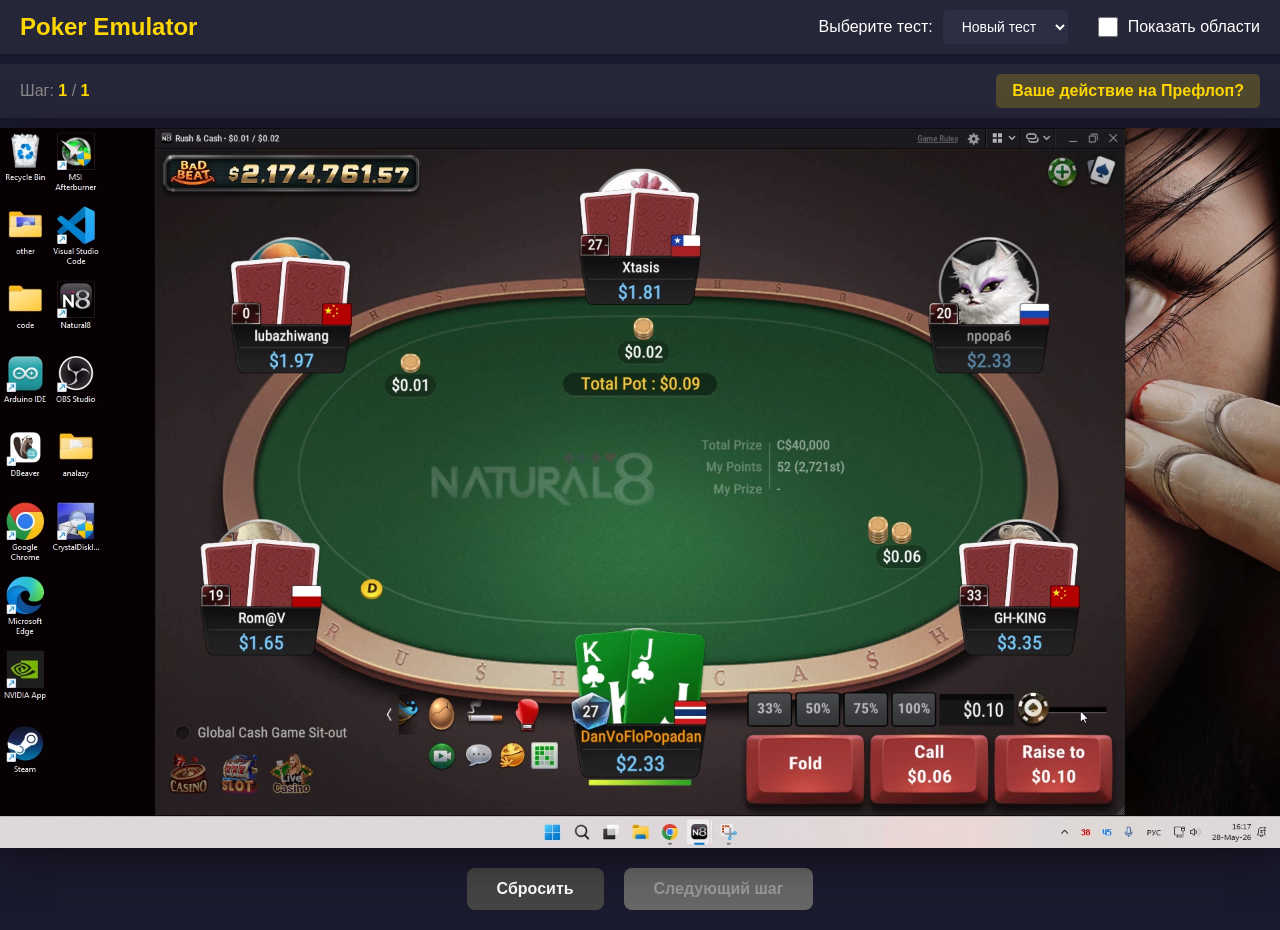
<file: docs/index.html>
<!DOCTYPE html>
<html lang="ru">
<head>
    <meta charset="UTF-8">
    <meta name="viewport" content="width=device-width, initial-scale=1.0">
    <title>Poker Emulator - Тренажёр покерных ситуаций</title>
    <link rel="stylesheet" href="css/style.css">
</head>
<body>
    <div class="app-container">
        <!-- Header -->
        <div class="header">
            <h1>Poker Emulator</h1>
            <div class="test-selector">
                <label for="scenario-select">Выберите тест:</label>
                <select id="scenario-select">
                    <!-- Опции будут сгенерированы автоматически из scenarios.js -->
                </select>
                <label class="debug-toggle">
                    <input type="checkbox" id="debug-mode"> Показать области
                </label>
            </div>
        </div>

        <!-- Test Status -->
        <div class="status-panel">
            <div class="progress">
                <span>Шаг: <span id="current-step">1</span> / <span id="total-steps">4</span></span>
                <span id="selected-size-display" style="margin-left: 20px; color: #00ff00; font-weight: bold;"></span>
            </div>
            <div class="result" id="result-display"></div>
        </div>

        <!-- Game Screen -->
        <div class="game-screen" id="game-screen">
            <!-- Background image (screenshot) -->
            <img class="screenshot-img" id="screenshot-img" src="" alt="Game screenshot">
            
            <!-- Невидимые области для кликов поверх нативных кнопок -->
            <div class="click-overlay" id="click-overlay">
                <!-- Click areas will be dynamically placed here -->
            </div>

            <!-- Action hint -->
            <div class="action-hint" id="action-hint"></div>
        </div>

        <!-- Controls -->
        <div class="controls">
            <button id="reset-btn" class="control-btn">Сбросить</button>
            <button id="next-btn" class="control-btn" disabled>Следующий шаг</button>
        </div>

        <!-- Test Results -->
        <div class="test-summary" id="test-summary" style="display: none;">
            <h2>Результат теста</h2>
            <div id="summary-content"></div>
        </div>
    </div>

    <script src="js/scenarios.js"></script>
    <script src="js/emulator.js"></script>
</body>
</html>
</file>
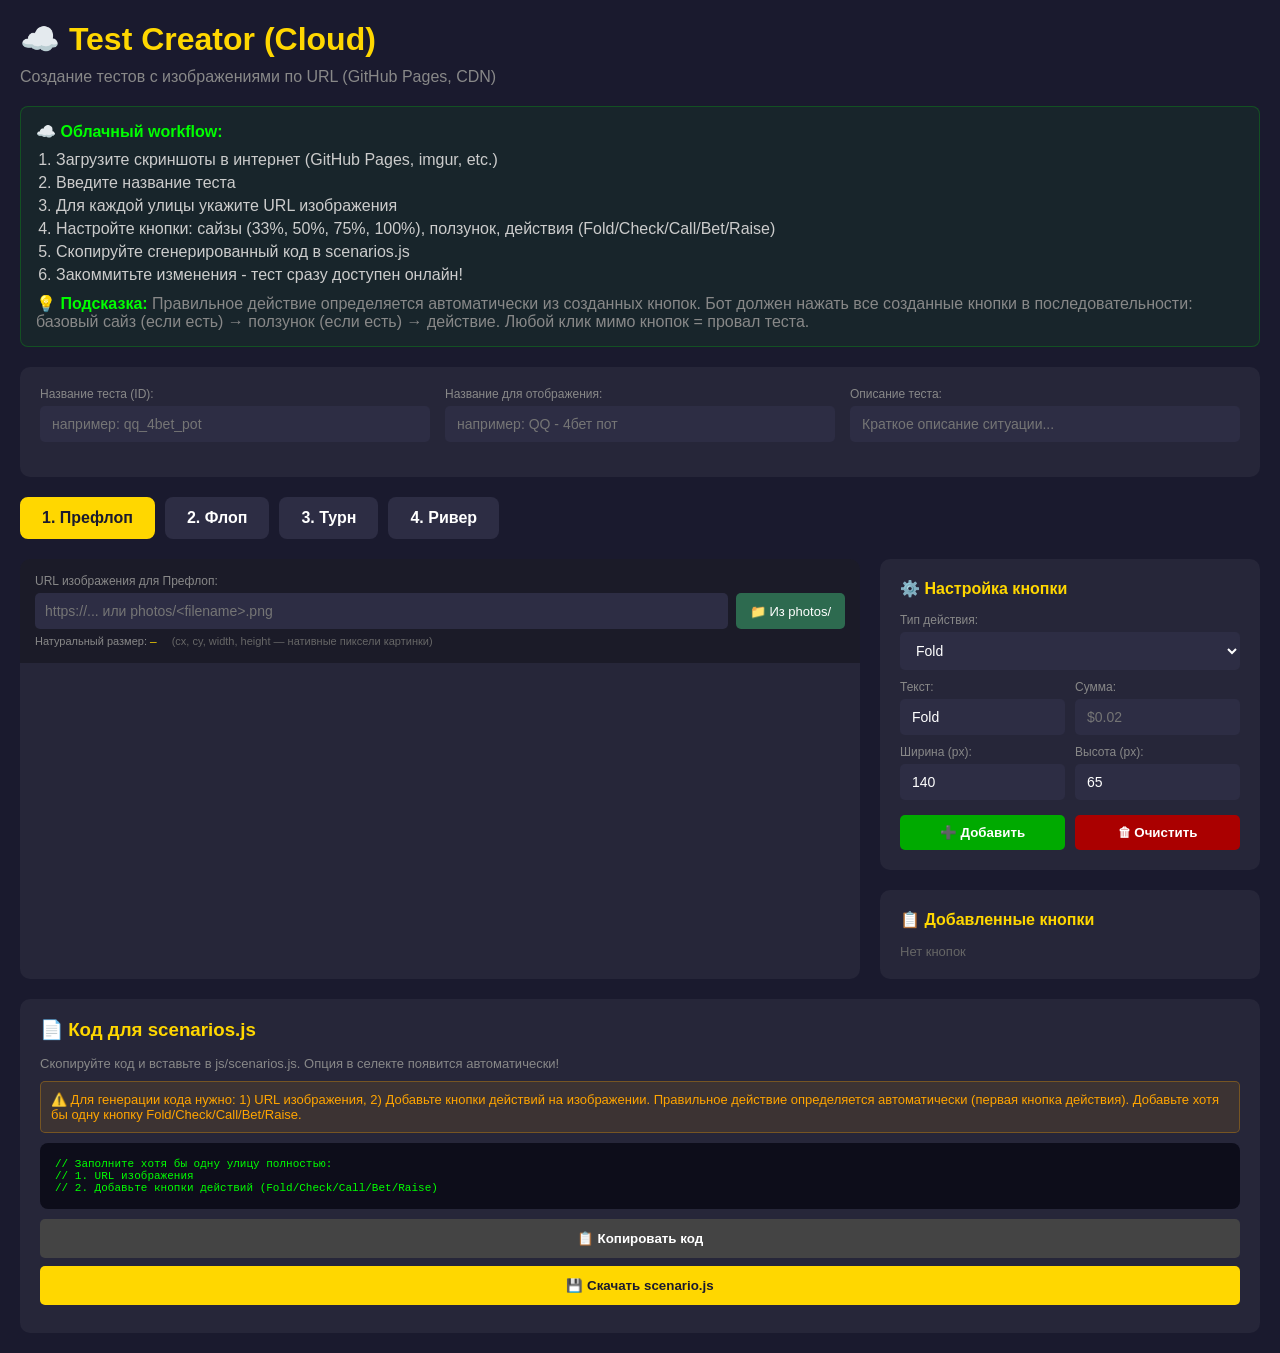
<file: docs/configurator.html>
<!DOCTYPE html>
<html lang="ru">
<head>
    <meta charset="UTF-8">
    <meta name="viewport" content="width=device-width, initial-scale=1.0">
    <title>Test Creator - Создание нового теста (Cloud)</title>
    <!-- photos.js — статичный manifest с фотками из docs/photos/.
         Загружается через <script> (НЕ fetch), потому что fetch() с
         file:// на file:// блокируется Chrome по CORS. <script>
         таких ограничений не имеет и работает на file://. -->
    <script src="photos.js" defer></script>
    <style>
        * {
            margin: 0;
            padding: 0;
            box-sizing: border-box;
        }
        
        body {
            font-family: -apple-system, BlinkMacSystemFont, 'Segoe UI', Roboto, Arial, sans-serif;
            background: #1a1a2e;
            color: #fff;
            min-height: 100vh;
            padding: 20px;
        }
        
        .container {
            max-width: 1600px;
            margin: 0 auto;
        }
        
        h1 {
            color: #ffd700;
            margin-bottom: 10px;
        }
        
        .subtitle {
            color: #888;
            margin-bottom: 20px;
        }
        
        /* Instructions */
        .instructions {
            background: rgba(0, 255, 0, 0.05);
            border: 1px solid rgba(0, 255, 0, 0.2);
            padding: 15px;
            border-radius: 8px;
            margin-bottom: 20px;
        }
        
        .instructions strong {
            color: #00ff00;
        }
        
        .instructions ol {
            margin-left: 20px;
            margin-top: 10px;
        }
        
        .instructions li {
            margin-bottom: 5px;
            color: #ccc;
        }
        
        /* Test Setup Section */
        .setup-section {
            background: rgba(255, 255, 255, 0.05);
            padding: 20px;
            border-radius: 10px;
            margin-bottom: 20px;
        }
        
        .setup-grid {
            display: grid;
            grid-template-columns: 1fr 1fr 1fr;
            gap: 15px;
            margin-bottom: 15px;
        }
        
        .control-group {
            margin-bottom: 0;
        }
        
        .control-group label {
            display: block;
            margin-bottom: 5px;
            color: #888;
            font-size: 12px;
        }
        
        .control-group input,
        .control-group select,
        .control-group textarea {
            width: 100%;
            padding: 10px 12px;
            border: none;
            border-radius: 5px;
            background: #2d2d44;
            color: #fff;
            font-size: 14px;
        }
        
        .control-group textarea {
            min-height: 60px;
            resize: vertical;
        }
        
        .url-preview {
            background: rgba(0, 255, 255, 0.1);
            border: 1px solid rgba(0, 255, 255, 0.3);
            padding: 10px;
            border-radius: 5px;
            margin-top: 10px;
            font-family: monospace;
            font-size: 11px;
            color: #00ffff;
        }
        
        /* Street Selector */
        .street-tabs {
            display: flex;
            gap: 10px;
            margin-bottom: 20px;
            flex-wrap: wrap;
        }
        
        .street-tab {
            padding: 10px 20px;
            background: #2d2d44;
            border: 2px solid transparent;
            border-radius: 8px;
            cursor: pointer;
            font-weight: bold;
            transition: all 0.2s;
        }
        
        .street-tab:hover {
            background: #3d3d54;
        }
        
        .street-tab.active {
            background: #ffd700;
            color: #1a1a2e;
            border-color: #ffd700;
        }
        
        .street-tab.has-image::after {
            content: ' ✓';
            color: #00ff00;
        }
        
        /* Main Content */
        .main-content {
            display: grid;
            grid-template-columns: 1fr 380px;
            gap: 20px;
        }
        
        /* Image Section */
        .image-section {
            background: rgba(255, 255, 255, 0.05);
            border-radius: 10px;
            overflow: hidden;
        }
        
        .image-toolbar {
            padding: 15px;
            background: rgba(0, 0, 0, 0.3);
        }
        
        .image-toolbar label {
            display: block;
            margin-bottom: 5px;
            color: #888;
            font-size: 12px;
        }
        
        .image-toolbar input {
            width: 100%;
            padding: 10px;
            border: none;
            border-radius: 5px;
            background: #2d2d44;
            color: #fff;
            font-size: 14px;
        }

        .btn-pick-dir,
        .btn-refresh {
            padding: 10px 14px;
            border: none;
            border-radius: 5px;
            background: #2d6a4f;
            color: #fff;
            font-size: 13px;
            cursor: pointer;
            white-space: nowrap;
            transition: background 0.2s;
        }
        .btn-pick-dir:hover,
        .btn-refresh:hover {
            background: #40916c;
        }
        .btn-refresh {
            padding: 4px 10px;
            font-size: 12px;
            background: #444;
        }
        .btn-refresh:hover {
            background: #666;
        }

        .photos-gallery {
            margin-top: 12px;
            padding: 12px;
            background: rgba(255, 255, 255, 0.03);
            border: 1px solid rgba(255, 255, 255, 0.08);
            border-radius: 8px;
        }
        .photos-gallery-header {
            display: flex;
            align-items: center;
            gap: 8px;
            margin-bottom: 10px;
            font-size: 12px;
            color: #aaa;
        }
        .photos-gallery-header > span:first-child {
            flex: 1;
        }
        .photos-grid {
            display: grid;
            grid-template-columns: repeat(auto-fill, minmax(160px, 1fr));
            gap: 10px;
            max-height: 400px;
            overflow-y: auto;
            padding: 4px;
        }
        .photo-thumb {
            position: relative;
            background: #1a1a2e;
            border: 2px solid transparent;
            border-radius: 6px;
            overflow: hidden;
            cursor: pointer;
            transition: all 0.15s;
            aspect-ratio: 16/9;
        }
        .photo-thumb:hover {
            border-color: #ffd700;
            transform: translateY(-1px);
        }
        .photo-thumb.selected {
            border-color: #00ff00;
            box-shadow: 0 0 0 1px #00ff00;
        }
        .photo-thumb img {
            width: 100%;
            height: 100%;
            object-fit: cover;
            display: block;
        }
        .photo-thumb .photo-label {
            position: absolute;
            bottom: 0;
            left: 0;
            right: 0;
            background: linear-gradient(to top, rgba(0,0,0,0.9), transparent);
            color: #fff;
            font-size: 10px;
            padding: 12px 6px 4px;
            font-family: monospace;
            overflow: hidden;
            text-overflow: ellipsis;
            white-space: nowrap;
        }
        
        .image-container {
            position: relative;
            background: #000;
            line-height: 0;       /* убирает лишний отступ вокруг img */
            font-size: 0;
            /* НЕ используем flex+centering — иначе контейнер будет шире
               картинки и проценты кнопок будут считаться от контейнера,
               а не от картинки. С этой стилизацией контейнер = размеру img,
               и rect.width/height в JS равны реальным размерам картинки. */
        }

        .image-container img {
            max-width: 100%;
            max-height: 70vh;
            display: block;
        }
        
        /* Click Areas */
        .click-area {
            position: absolute;
            cursor: move;
            user-select: none;
            background: rgba(255, 0, 0, 0.2);
            border: 2px dashed rgba(255, 100, 100, 0.8);
            border-radius: 4px;
        }
        
        .click-area:hover {
            background: rgba(255, 0, 0, 0.3);
            border-color: rgba(255, 150, 150, 1);
        }
        
        .click-area.dragging {
            background: rgba(255, 0, 0, 0.4);
            z-index: 1000;
        }
        
        .click-area-label {
            position: absolute;
            top: 50%;
            left: 50%;
            transform: translate(-50%, -50%);
            font-size: 11px;
            font-weight: bold;
            color: #fff;
            text-shadow: 0 0 4px rgba(0,0,0,1);
            pointer-events: none;
            white-space: nowrap;
        }
        
        /* Sidebar */
        .sidebar {
            display: flex;
            flex-direction: column;
            gap: 20px;
        }
        
        .panel {
            background: rgba(255, 255, 255, 0.05);
            padding: 20px;
            border-radius: 10px;
        }
        
        .panel h3 {
            color: #ffd700;
            margin-bottom: 15px;
            font-size: 16px;
        }
        
        /* Button Config */
        .btn-config-grid {
            display: grid;
            grid-template-columns: 1fr 1fr;
            gap: 10px;
            margin-bottom: 15px;
        }
        
        .btn-row {
            display: flex;
            gap: 10px;
            margin-top: 15px;
        }
        
        .btn-row button {
            flex: 1;
            padding: 10px;
            border: none;
            border-radius: 5px;
            cursor: pointer;
            font-weight: bold;
        }
        
        .btn-add {
            background: #00aa00;
            color: #fff;
        }
        
        .btn-clear {
            background: #aa0000;
            color: #fff;
        }
        
        /* Button List */
        .button-list {
            max-height: 200px;
            overflow-y: auto;
        }
        
        .button-item {
            display: flex;
            justify-content: space-between;
            align-items: center;
            padding: 10px;
            background: rgba(255, 255, 255, 0.05);
            border-radius: 5px;
            margin-bottom: 8px;
            font-size: 13px;
        }
        
        .button-item button {
            padding: 4px 10px;
            background: #aa0000;
            color: #fff;
            border: none;
            border-radius: 3px;
            cursor: pointer;
            font-size: 11px;
        }
        
        .pos-display {
            color: #00ff00;
            font-family: monospace;
            font-size: 11px;
        }
        
        /* Generated Code */
        .output-section {
            background: rgba(255, 255, 255, 0.05);
            padding: 20px;
            border-radius: 10px;
            margin-top: 20px;
        }
        
        .output-section h3 {
            color: #ffd700;
            margin-bottom: 15px;
        }
        
        .code-tabs {
            display: flex;
            gap: 10px;
            margin-bottom: 10px;
        }
        
        .code-tab {
            padding: 8px 15px;
            background: #2d2d44;
            border: none;
            border-radius: 5px;
            cursor: pointer;
            color: #fff;
            font-size: 13px;
        }
        
        .code-tab.active {
            background: #ffd700;
            color: #1a1a2e;
        }
        
        .output-code {
            background: #0d0d1a;
            padding: 15px;
            border-radius: 8px;
            font-family: 'Courier New', monospace;
            font-size: 11px;
            overflow-x: auto;
            white-space: pre-wrap;
            word-wrap: break-word;
            color: #00ff00;
            max-height: 300px;
            overflow-y: auto;
            margin-bottom: 10px;
        }
        
        .copy-btn, .download-btn {
            width: 100%;
            padding: 12px;
            border: none;
            border-radius: 5px;
            cursor: pointer;
            font-weight: bold;
            margin-bottom: 8px;
        }
        
        .copy-btn {
            background: #444;
            color: #fff;
        }
        
        .download-btn {
            background: #ffd700;
            color: #1a1a2e;
        }
        
        .copy-btn:hover {
            background: #555;
        }
        
        .download-btn:hover {
            background: #ffed4e;
        }
    </style>
</head>
<body>
    <div class="container">
        <h1>☁️ Test Creator (Cloud)</h1>
        <p class="subtitle">Создание тестов с изображениями по URL (GitHub Pages, CDN)</p>
        
        <div class="instructions">
            <strong>☁️ Облачный workflow:</strong>
            <ol>
                <li>Загрузите скриншоты в интернет (GitHub Pages, imgur, etc.)</li>
                <li>Введите название теста</li>
                <li>Для каждой улицы укажите URL изображения</li>
                <li>Настройте кнопки: сайзы (33%, 50%, 75%, 100%), ползунок, действия (Fold/Check/Call/Bet/Raise)</li>
                <li>Скопируйте сгенерированный код в scenarios.js</li>
                <li>Закоммитьте изменения - тест сразу доступен онлайн!</li>
            </ol>
            <p style="margin-top: 10px; color: #888;"><strong>💡 Подсказка:</strong> Правильное действие определяется автоматически из созданных кнопок. Бот должен нажать все созданные кнопки в последовательности: базовый сайз (если есть) → ползунок (если есть) → действие. Любой клик мимо кнопок = провал теста.</p>
        </div>
        
        <!-- Test Setup -->
        <div class="setup-section">
            <div class="setup-grid">
                <div class="control-group">
                    <label>Название теста (ID):</label>
                    <input type="text" id="test-id" placeholder="например: qq_4bet_pot" oninput="generateCode()">
                </div>
                <div class="control-group">
                    <label>Название для отображения:</label>
                    <input type="text" id="test-name" placeholder="например: QQ - 4бет пот" oninput="generateCode()">
                </div>
                <div class="control-group">
                    <label>Описание теста:</label>
                    <input type="text" id="test-desc" placeholder="Краткое описание ситуации..." oninput="generateCode()">
                </div>
            </div>
        </div>
        
        <!-- Street Tabs -->
        <div class="street-tabs">
            <div class="street-tab active" data-street="preflop" onclick="switchStreet('preflop')">
                1. Префлоп
            </div>
            <div class="street-tab" data-street="flop" onclick="switchStreet('flop')">
                2. Флоп
            </div>
            <div class="street-tab" data-street="turn" onclick="switchStreet('turn')">
                3. Турн
            </div>
            <div class="street-tab" data-street="river" onclick="switchStreet('river')">
                4. Ривер
            </div>
        </div>
        
        <!-- Main Content -->
        <div class="main-content">
            <!-- Image Section -->
            <div class="image-section">
                <div class="image-toolbar">
                    <label>URL изображения для <span id="current-street-label">Префлоп</span>:</label>
                    <div style="display: flex; gap: 8px;">
                        <input type="text" id="image-url" placeholder="https://... или photos/<filename>.png"
                               style="flex: 1;"
                               onchange="loadImageFromUrl()"
                               onkeydown="if(event.key==='Enter'){event.preventDefault();loadImageFromUrl();}">
                        <button type="button" class="btn-pick-dir" onclick="togglePhotosGallery()" title="Показать/скрыть галерею фоток из docs/photos/">
                            📁 Из photos/
                        </button>
                    </div>
                    <div style="margin-top: 6px; font-size: 11px; color: #888;">
                        Натуральный размер: <span id="image-size-info" style="color: #ffd700; font-family: monospace;">—</span>
                        <span style="margin-left: 12px; color: #666;">
                            (cx, cy, width, height — нативные пиксели картинки)
                        </span>
                    </div>
                    <div id="photos-gallery" class="photos-gallery" style="display: none;">
                        <div class="photos-gallery-header">
                            <span>📂 <span id="photos-dir-name">photos/</span> — <span id="photos-count">0</span> файлов</span>
                            <button type="button" class="btn-refresh" onclick="loadPhotosManifest()" title="Перечитать docs/photos.js">🔄</button>
                            <button type="button" class="btn-refresh" onclick="hidePhotosGallery()" title="Закрыть">✕</button>
                        </div>
                        <div class="photos-grid" id="photos-grid"></div>
                        <div id="photos-empty" style="color: #888; font-size: 12px; padding: 10px; display: none;">
                            Файл <code>docs/photos.js</code> не найден. Положите картинки в
                            <code>docs/photos/</code> и выполните <code>make photos-manifest</code>.
                        </div>
                    </div>
                </div>
                <div class="image-container" id="image-container">
                    <div style="color: #666; text-align: center;">
                        Введите URL изображения для этой улицы
                    </div>
                </div>
            </div>
            
            <!-- Sidebar -->
            <div class="sidebar">
                <!-- Button Config -->
                <div class="panel">
                    <h3>⚙️ Настройка кнопки</h3>
                    
                    <div class="control-group" style="margin-bottom: 10px;">
                        <label>Тип действия:</label>
                        <select id="btn-type">
                            <option value="fold">Fold</option>
                            <option value="check">Check</option>
                            <option value="call">Call</option>
                            <option value="bet">Bet</option>
                            <option value="raise">Raise</option>
                            <optgroup label="Сайзы (префикс bet_)">
                                <option value="bet_33">33% пота</option>
                                <option value="bet_50">50% пота</option>
                                <option value="bet_75">75% пота</option>
                                <option value="bet_100">100% пота</option>
                            </optgroup>
                            <optgroup label="Ползунок">
                                <option value="slider_click">Клик по ползунку (N+2×)</option>
                            </optgroup>
                        </select>
                    </div>
                    
                    <div class="btn-config-grid">
                        <div class="control-group">
                            <label>Текст:</label>
                            <input type="text" id="btn-label" value="Fold">
                        </div>
                        <div class="control-group">
                            <label>Сумма:</label>
                            <input type="text" id="btn-amount" placeholder="$0.02">
                        </div>
                        <div class="control-group">
                            <label>Ширина (px):</label>
                            <input type="number" id="btn-width" value="140">
                        </div>
                        <div class="control-group">
                            <label>Высота (px):</label>
                            <input type="number" id="btn-height" value="65">
                        </div>
                    </div>
                    
                    <div class="control-group" id="slider-clicks-group" style="display: none; margin-top: 10px;">
                        <label>Количество кликов по ползунку:</label>
                        <input type="number" id="slider-clicks" value="1" min="1" max="20" style="width: 100px;">
                        <span style="color: #888; font-size: 12px;">Сколько раз бот должен кликнуть</span>
                    </div>
                    
                    <div class="btn-row">
                        <button class="btn-add" onclick="addButton()">➕ Добавить</button>
                        <button class="btn-clear" onclick="clearButtons()">🗑 Очистить</button>
                    </div>
                </div>
                
                <!-- Buttons List -->
                <div class="panel">
                    <h3>📋 Добавленные кнопки</h3>
                    <div class="button-list" id="button-list">
                        <div style="color: #666; font-size: 13px;">Нет кнопок</div>
                    </div>
                </div>
                
            </div>
        </div>
        
        <!-- Generated Code Section -->
        <div class="output-section">
            <h3>📄 Код для scenarios.js</h3>
            <p style="color: #888; font-size: 13px; margin-bottom: 10px;">
                Скопируйте код и вставьте в js/scenarios.js. Опция в селекте появится автоматически!
            </p>
            <div id="generation-status" style="background: rgba(255, 165, 0, 0.1); border: 1px solid rgba(255, 165, 0, 0.3); padding: 10px; border-radius: 5px; margin-bottom: 10px; color: #ffa500; font-size: 13px;">
                ⚠️ Для генерации кода нужно: 1) URL изображения, 2) Кнопки действий (Fold/Check/Call/Bet/Raise). Правильное действие и сайз определяются автоматически из созданных кнопок.
            </div>
            <pre class="output-code" id="output-code">// Заполните все поля выше, чтобы сгенерировать код</pre>
            <button class="copy-btn" onclick="copyCode()">📋 Копировать код</button>
            <button class="download-btn" onclick="downloadScenario()">💾 Скачать scenario.js</button>
        </div>
    </div>

    <script>
        // Хранилище данных для всех улиц
        const streetData = {
            preflop: { imageUrl: '', buttons: [], instruction: '', correctAction: null },
            flop: { imageUrl: '', buttons: [], instruction: '', correctAction: null },
            turn: { imageUrl: '', buttons: [], instruction: '', correctAction: null },
            river: { imageUrl: '', buttons: [], instruction: '', correctAction: null }
        };
        
        let currentStreet = 'preflop';
        let buttonIdCounter = 0;
        
        // Переключение улиц
        function switchStreet(street) {
            currentStreet = street;
            
            // Обновляем UI
            document.querySelectorAll('.street-tab').forEach(tab => {
                tab.classList.remove('active');
                if (tab.dataset.street === street) {
                    tab.classList.add('active');
                }
            });
            
            // Загружаем данные улицы
            loadStreetData(street);
            
            // Обновляем метку
            const labels = {
                preflop: 'Префлоп',
                flop: 'Флоп',
                turn: 'Турн',
                river: 'Ривер'
            };
            document.getElementById('current-street-label').textContent = labels[street];
        }
        
        function loadStreetData(street) {
            const data = streetData[street];

            // Устанавливаем URL
            document.getElementById('image-url').value = data.imageUrl;

            // Загружаем изображение
            const container = document.getElementById('image-container');
            container.innerHTML = '';

            if (data.imageUrl) {
                const img = document.createElement('img');
                img.src = data.imageUrl;
                img.id = 'screenshot-img';
                img.onload = function() {
                    document.querySelector(`[data-street="${street}"]`).classList.add('has-image');
                    // Показать натуральный размер картинки — для справки
                    const info = document.getElementById('image-size-info');
                    if (info) {
                        info.textContent = `${img.naturalWidth}×${img.naturalHeight}`;
                    }
                    // Миграция со старого формата (x/y в %) на новый (cx/cy в нативных px)
                    data.buttons.forEach(btn => {
                        if (btn.cx === undefined && btn.x !== undefined) {
                            // Старый формат: x/y — проценты. Конвертируем в cx/cy в нативных px
                            const x = parseFloat(btn.x);
                            const y = parseFloat(btn.y);
                            if (x <= 100 && y <= 100) {
                                btn.cx = Math.round(x / 100.0 * img.naturalWidth);
                                btn.cy = Math.round(y / 100.0 * img.naturalHeight);
                            } else {
                                // Уже пиксели — копируем как есть
                                btn.cx = Math.round(x);
                                btn.cy = Math.round(y);
                            }
                            delete btn.x;
                            delete btn.y;
                        }
                    });
                    // Восстанавливаем кнопки ПОСЛЕ загрузки картинки,
                    // чтобы контейнер уже имел правильный размер (= размер картинки)
                    data.buttons.forEach(btn => renderButton(btn));
                };
                img.onerror = function() {
                    container.innerHTML = '<div style="color: #ff4444; text-align: center;">Ошибка загрузки изображения</div>';
                };
                container.appendChild(img);

                // Примечание: renderButton вызывается в img.onload,
                // а не здесь — потому что до загрузки картинки контейнер
                // может иметь другой размер (например, 0x0).
            } else {
                container.innerHTML = '<div style="color: #666; text-align: center;">Введите URL изображения для этой улицы</div>';
            }
            
            // Обновляем список кнопок
            updateButtonList();
            generateCode();
        }
        
        function loadImageFromUrl() {
            const url = document.getElementById('image-url').value;
            streetData[currentStreet].imageUrl = url;
            loadStreetData(currentStreet);
        }

        // ============================================================
        //  Photos gallery — статичный manifest из docs/photos.js
        // ============================================================
        //
        // Подход полностью "статичный":
        //   - Картинки лежат в docs/photos/ (можно с подпапками)
        //   - `make photos-manifest` сканирует папку → пишет docs/photos.js,
        //     который устанавливает window.PHOTOS_MANIFEST
        //   - photos.js загружается через <script src="photos.js" defer> в <head>
        //     (НЕ через fetch() — Chrome блокирует fetch() между file:// URL'ами
        //      по CORS, а <script> таких ограничений не имеет)
        //   - Клик ставит относительный URL в инпут (например, "photos/AKs/1.png")
        //
        // Без сервера, без File API, без браузерных picker'ов.
        // Работает на file:// в любом браузере.
        // URL относительный → работает и в Python viewer, и в web (если хостить из docs/).

        function togglePhotosGallery() {
            const gallery = document.getElementById('photos-gallery');
            if (gallery.style.display === 'none') {
                gallery.style.display = 'block';
                loadPhotosManifest();
            } else {
                gallery.style.display = 'none';
            }
        }

        function hidePhotosGallery() {
            document.getElementById('photos-gallery').style.display = 'none';
        }

        function loadPhotosManifest() {
            const grid = document.getElementById('photos-grid');
            const empty = document.getElementById('photos-empty');
            grid.innerHTML = '';
            empty.style.display = 'none';

            // photos.js загружается через <script defer> — window.PHOTOS_MANIFEST
            // уже доступен к моменту, когда пользователь кликает кнопку.
            if (typeof window.PHOTOS_MANIFEST === 'undefined') {
                console.warn('window.PHOTOS_MANIFEST не найден — photos.js не загружен?');
                grid.innerHTML = '';
                empty.style.display = 'block';
                document.getElementById('photos-count').textContent = '0';
                return;
            }

            const manifest = window.PHOTOS_MANIFEST;
            document.getElementById('photos-dir-name').textContent = manifest.photos_dir + '/';
            document.getElementById('photos-count').textContent = manifest.count;
            renderPhotosGallery(manifest.photos || []);
        }

        function renderPhotosGallery(photos) {
            const grid = document.getElementById('photos-grid');
            grid.innerHTML = '';
            photos.forEach(photo => {
                const thumb = document.createElement('div');
                thumb.className = 'photo-thumb';
                thumb.title = photo.rel + ' (' + Math.round(photo.size_bytes / 1024) + ' KB)';

                const img = document.createElement('img');
                img.src = photo.rel;   // относительный путь: photos/... — отлично работает на file://
                img.alt = photo.name;
                img.loading = 'lazy';
                img.onerror = () => {
                    // Если превью не загрузилось — покажем пустую плашку
                    img.style.opacity = '0.2';
                };
                thumb.appendChild(img);

                const label = document.createElement('div');
                label.className = 'photo-label';
                // Показываем имя файла; если есть подпапка — последние 2 сегмента
                const display = photo.subdir
                    ? photo.subdir + '/' + photo.name
                    : photo.name;
                label.textContent = display;
                thumb.appendChild(label);

                thumb.addEventListener('click', () => selectPhoto(photo, thumb));
                grid.appendChild(thumb);
            });
        }

        function selectPhoto(photo, thumbEl) {
            // Подсветить выбранную превью
            document.querySelectorAll('.photo-thumb.selected').forEach(t => t.classList.remove('selected'));
            thumbEl.classList.add('selected');

            // Установить URL — относительный путь из manifest
            document.getElementById('image-url').value = photo.rel;
            loadImageFromUrl();

            thumbEl.scrollIntoView({ behavior: 'smooth', block: 'nearest' });
        }
        
        // Добавление кнопки
        function addButton() {
            const container = document.getElementById('image-container');
            if (!container.querySelector('img')) {
                alert('Сначала загрузите изображение!');
                return;
            }

            const type = document.getElementById('btn-type').value;
            const label = document.getElementById('btn-label').value;
            const amount = document.getElementById('btn-amount').value;
            const width = parseInt(document.getElementById('btn-width').value) || 140;
            const height = parseInt(document.getElementById('btn-height').value) || 65;

            // cx/cy — центр кнопки в НАТИВНЫХ пикселях картинки
            // (не путать с % — раньше использовался процент, но он ломался
            // когда картинка в конфигураторе рендерилась в масштабе,
            // отличном от native size в Python viewer).
            // Стартовые значения — в центре нижней части картинки.
            const img = container.querySelector('img');
            const natW = img.naturalWidth;
            const natH = img.naturalHeight;

            const button = {
                id: `btn-${buttonIdCounter++}`,
                type: type,
                label: label,
                amount: amount,
                width: width,
                height: height,
                cx: Math.round(natW * 0.5),
                cy: Math.round(natH * 0.85)
            };

            // Для ползунка сохраняем количество кликов
            if (type === 'slider_click') {
                button.sliderClicks = parseInt(document.getElementById('slider-clicks').value) || 1;
            }

            streetData[currentStreet].buttons.push(button);
            renderButton(button);
            updateButtonList();
            generateCode();
        }

        function renderButton(button) {
            const container = document.getElementById('image-container');
            const areaEl = document.createElement('div');
            areaEl.className = 'click-area';
            areaEl.id = button.id;
            // cx, cy — нативные пиксели; конвертируем в px для отображения
            // через scale = clientWidth / naturalWidth.
            const img = container.querySelector('img');
            const scaleX = img.clientWidth / img.naturalWidth;
            const scaleY = img.clientHeight / img.naturalHeight;
            const leftPx = button.cx * scaleX;
            const topPx = button.cy * scaleY;
            const wPx = button.width * scaleX;
            const hPx = button.height * scaleY;

            areaEl.style.left = `${leftPx}px`;
            areaEl.style.top = `${topPx}px`;
            areaEl.style.transform = 'translate(-50%, -50%)';
            areaEl.style.width = `${wPx}px`;
            areaEl.style.height = `${hPx}px`;
            areaEl.innerHTML = `<div class="click-area-label">${button.label}</div>`;

            // Drag functionality
            let isDragging = false;

            areaEl.addEventListener('mousedown', function(e) {
                isDragging = true;
                areaEl.classList.add('dragging');
                e.preventDefault();
            });

            document.addEventListener('mousemove', function(e) {
                if (!isDragging) return;

                const rect = container.getBoundingClientRect();
                // click position in rendered image coords
                const clickRenderedX = e.clientX - rect.left;
                const clickRenderedY = e.clientY - rect.top;
                // Конвертируем в нативные пиксели — это устраняет проблему
                // "shift to the left" при разных масштабах в конфигураторе vs viewer.
                const natX = clickRenderedX / scaleX;
                const natY = clickRenderedY / scaleY;
                const cx = Math.max(0, Math.min(natX, img.naturalWidth));
                const cy = Math.max(0, Math.min(natY, img.naturalHeight));

                // Обновить визуальную позицию
                areaEl.style.left = `${cx * scaleX}px`;
                areaEl.style.top = `${cy * scaleY}px`;

                // Сохранить в нативных пикселях
                button.cx = Math.round(cx);
                button.cy = Math.round(cy);

                updateButtonList();
                generateCode();
            });
            
            document.addEventListener('mouseup', function() {
                if (isDragging) {
                    isDragging = false;
                    areaEl.classList.remove('dragging');
                }
            });
            
            container.appendChild(areaEl);
        }
        
        function clearButtons() {
            streetData[currentStreet].buttons = [];
            const container = document.getElementById('image-container');
            const img = container.querySelector('img');
            if (img) {
                container.innerHTML = '';
                container.appendChild(img);
            }
            updateButtonList();
            generateCode();
        }

        function updateButtonList() {
            const list = document.getElementById('button-list');
            const buttons = streetData[currentStreet].buttons;

            if (buttons.length === 0) {
                list.innerHTML = '<div style="color: #666; font-size: 13px;">Нет кнопок</div>';
                return;
            }

            list.innerHTML = buttons.map((btn, idx) => {
                let extraInfo = '';
                if (btn.type === 'slider_click' && btn.sliderClicks) {
                    extraInfo = ` (${btn.sliderClicks}× клик)`;
                }
                return `
                <div class="button-item">
                    <span>${btn.label}${btn.amount ? ' ' + btn.amount : ''}${extraInfo}</span>
                    <span class="pos-display">(${btn.cx}, ${btn.cy})</span>
                    <button onclick="removeButton(${idx})">×</button>
                </div>
            `}).join('');
        }
        
        function removeButton(index) {
            const buttons = streetData[currentStreet].buttons;
            const btn = buttons[index];
            const el = document.getElementById(btn.id);
            if (el) el.remove();
            buttons.splice(index, 1);
            updateButtonList();
            generateCode();
        }

        // Обновление полей при изменении типа
        document.getElementById('btn-type').addEventListener('change', function() {
            const type = this.value;
            const labelMap = {
                'fold': 'Fold',
                'check': 'Check',
                'call': 'Call',
                'bet': 'Bet',
                'raise': 'Raise to',
                'bet_33': '33%',
                'bet_50': '50%',
                'bet_75': '75%',
                'bet_100': '100%',
                'slider_click': 'Slider'
            };
            document.getElementById('btn-label').value = labelMap[type] || '';
            
            // Показываем/скрываем поле для количества кликов
            const sliderClicksGroup = document.getElementById('slider-clicks-group');
            if (type === 'slider_click') {
                sliderClicksGroup.style.display = 'block';
            } else {
                sliderClicksGroup.style.display = 'none';
            }
        });
        
        // Генерация кода
        function generateCode() {
            const testId = document.getElementById('test-id').value || 'my_test';
            const testName = document.getElementById('test-name').value || 'Новый тест';
            const testDesc = document.getElementById('test-desc').value || '';
            
            const streets = ['preflop', 'flop', 'turn', 'river'];
            const streetLabels = {
                preflop: 'Префлоп',
                flop: 'Флоп', 
                turn: 'Турн',
                river: 'Ривер'
            };
            
            let stepsCode = '';
            let hasSteps = false;
            let completedStreets = 0;
            let missingItems = [];
            
            streets.forEach(street => {
                const data = streetData[street];
                const missing = [];
                
                if (!data.imageUrl) missing.push('нет изображения');
                if (data.buttons.length === 0) missing.push('нет кнопок');
                
                if (missing.length === 0) {
                    completedStreets++;
                    hasSteps = true;
                    
                    // Автоматически определяем correctAction из созданных кнопок
                    const actionTypes = ['fold', 'check', 'call', 'bet', 'raise'];
                    const sizeTypes = ['bet_33', 'bet_50', 'bet_75', 'bet_100'];
                    
                    // Находим первую кнопку действия
                    const actionBtn = data.buttons.find(b => actionTypes.includes(b.type)) || data.buttons[0];
                    
                    // Находим первую кнопку сайза (если есть)
                    const sizeBtn = data.buttons.find(b => sizeTypes.includes(b.type));
                    const correctSize = sizeBtn ? sizeBtn.type.replace('bet_', '') : null;
                    
                    // Находим кнопку ползунка (если есть)
                    const sliderBtn = data.buttons.find(b => b.type === 'slider_click');
                    const correctSliderClicks = sliderBtn ? (sliderBtn.sliderClicks || 1) : 0;
                    
                    // Формируем correctAction
                    let correctActionCode = `                type: '${actionBtn.type}',
                label: '${actionBtn.label}',
                amount: '${actionBtn.amount || ''}'`;
                    
                    // Добавляем базовый размер (если есть кнопка сайза)
                    if (correctSize) {
                        correctActionCode += `,
                size: '${correctSize}'`;
                    }
                    
                    // Добавляем количество кликов по ползунку (всегда, по умолчанию 0)
                    correctActionCode += `,
                sliderClicks: ${correctSliderClicks}`;
                    
                    stepsCode += `        {
            id: '${street}',
            name: '${streetLabels[street]}',
            image: '${data.imageUrl}',
            instruction: 'Ваше действие на ${streetLabels[street]}?',
            correctAction: {
${correctActionCode}
            },
            buttons: [
${data.buttons.map(btn => {
                let extraProps = '';
                if (btn.type === 'slider_click' && btn.sliderClicks) {
                    extraProps = `,\n                    sliderClicks: ${btn.sliderClicks}`;
                }
                return `                {
                    id: '${btn.type}',
                    type: '${btn.type}',
                    label: '${btn.label}',
                    amount: '${btn.amount || ''}',
                    cx: ${btn.cx},
                    cy: ${btn.cy},
                    width: ${btn.width},
                    height: ${btn.height}${extraProps}
                }`;
            }).join(',\n')}
            ],
            feedback: {
                correct: 'Правильно!',
                incorrect: 'Неправильно.'
            }
        },\n`;
                } else if (data.imageUrl || data.buttons.length > 0) {
                    // Улица частично заполнена
                    missingItems.push(`${streetLabels[street]}: ${missing.join(', ')}`);
                }
            });
            
            const statusDiv = document.getElementById('generation-status');
            
            if (!hasSteps) {
                document.getElementById('output-code').textContent = 
                    '// Заполните хотя бы одну улицу полностью:\n// 1. URL изображения\n// 2. Добавьте кнопки действий (Fold/Check/Call/Bet/Raise)';
                
                if (missingItems.length > 0) {
                    statusDiv.innerHTML = `⚠️ Необходимо дозаполнить:<br>${missingItems.map(item => `• ${item}`).join('<br>')}`;
                    statusDiv.style.background = 'rgba(255, 165, 0, 0.1)';
                    statusDiv.style.color = '#ffa500';
                } else {
                    statusDiv.innerHTML = '⚠️ Для генерации кода нужно: 1) URL изображения, 2) Добавьте кнопки действий на изображении. Правильное действие определяется автоматически (первая кнопка действия). Добавьте хотя бы одну кнопку Fold/Check/Call/Bet/Raise.';
                    statusDiv.style.background = 'rgba(255, 165, 0, 0.1)';
                    statusDiv.style.color = '#ffa500';
                }
                return;
            }
            
            // Успешная генерация
            statusDiv.innerHTML = `✅ Готово! Сгенерировано шагов: ${completedStreets} из 4`;
            statusDiv.style.background = 'rgba(0, 255, 0, 0.1)';
            statusDiv.style.color = '#00ff00';
            
            const fullCode = `'${testId}': {
    name: '${testName}',
    description: '${testDesc}',
    steps: [
${stepsCode}    ]
}`;
            
            document.getElementById('output-code').textContent = fullCode;
        }
        

        
        function copyCode() {
            const code = document.getElementById('output-code').textContent;
            navigator.clipboard.writeText(code).then(() => {
                const btn = event.target;
                btn.textContent = '✅ Скопировано!';
                setTimeout(() => {
                    btn.textContent = '📋 Копировать код';
                }, 2000);
            });
        }
        
        function downloadScenario() {
            const testId = document.getElementById('test-id').value || 'my_test';
            const code = document.getElementById('output-code').textContent;
            
            const blob = new Blob([code], { type: 'text/javascript' });
            const link = document.createElement('a');
            link.download = `${testId}_scenario.js`;
            link.href = URL.createObjectURL(blob);
            link.click();
            
            alert('Сценарий скачан!\n\n1. Откройте js/scenarios.js\n2. Добавьте код в объект SCENARIOS\n3. Закоммитьте и запушьте\n\nТест автоматически появится в списке!');
        }
        
        // Инициализация
        generateCode();
    </script>
</body>
</html>
</file>
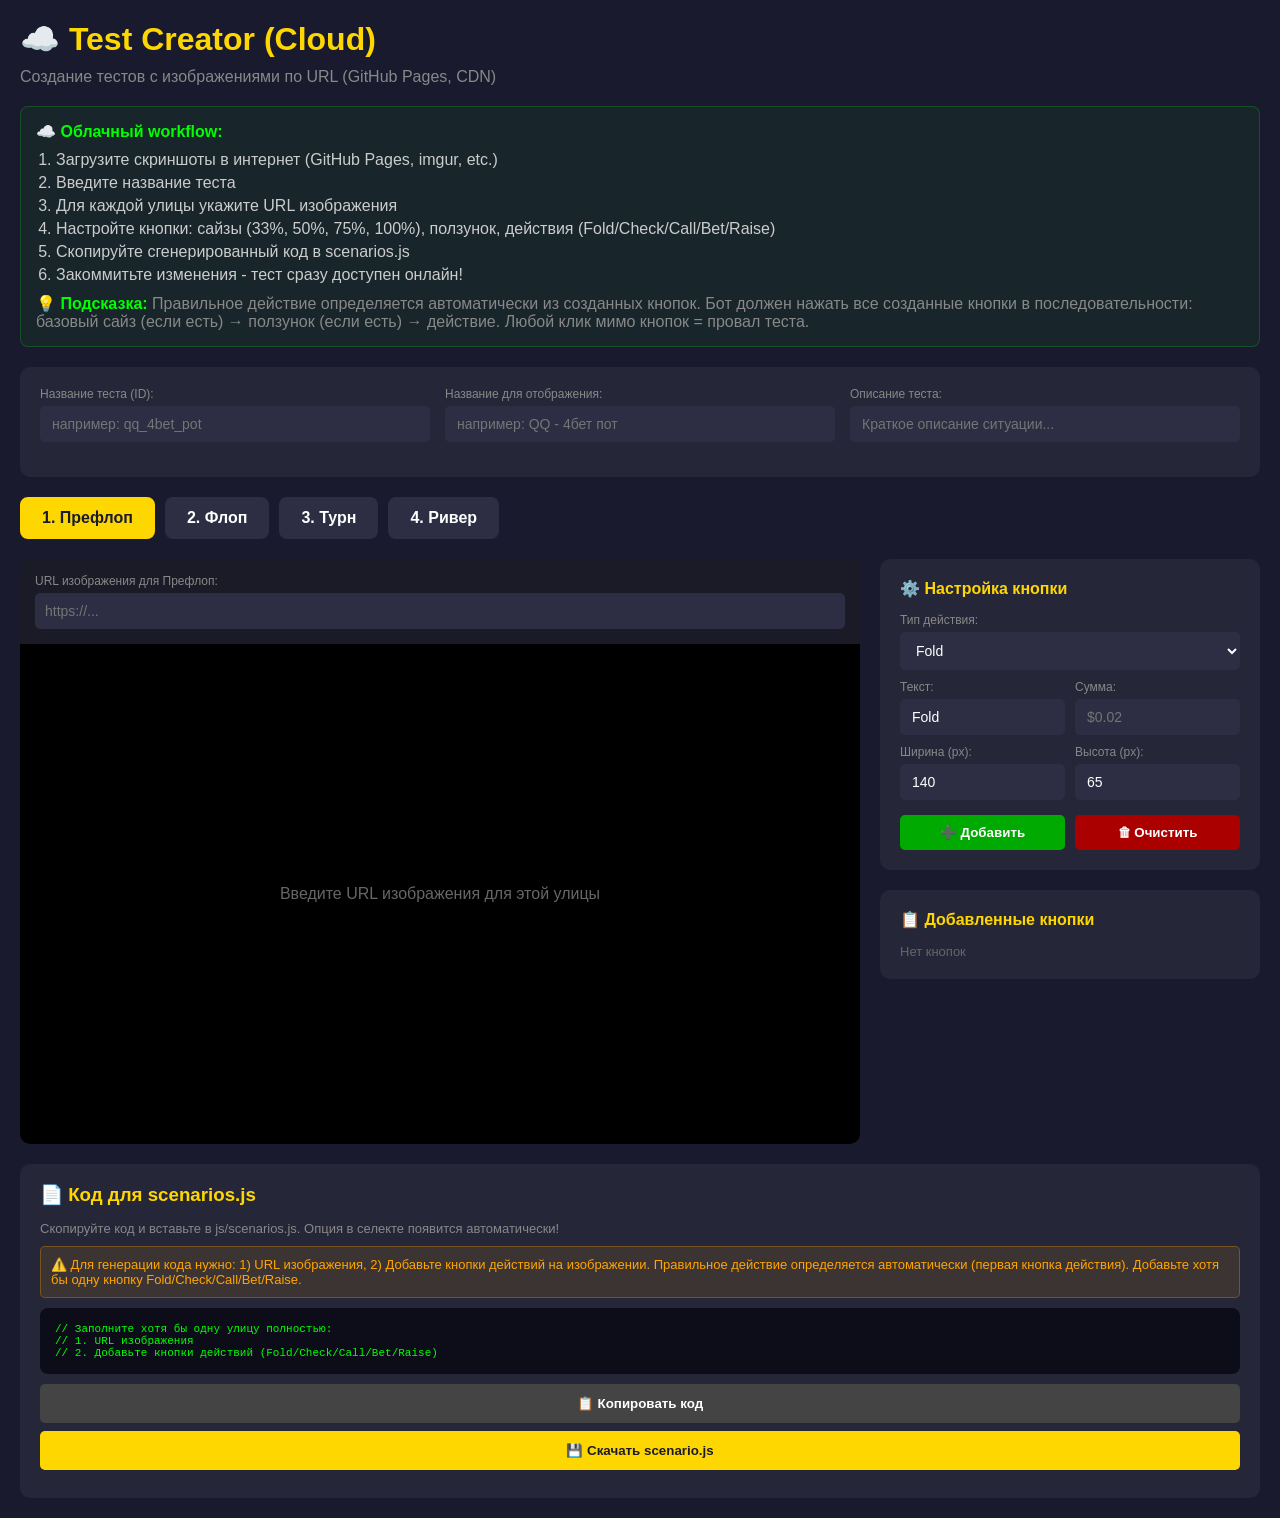
<file: poker-emulator/configurator.html>
<!DOCTYPE html>
<html lang="ru">
<head>
    <meta charset="UTF-8">
    <meta name="viewport" content="width=device-width, initial-scale=1.0">
    <title>Test Creator - Создание нового теста (Cloud)</title>
    <style>
        * {
            margin: 0;
            padding: 0;
            box-sizing: border-box;
        }
        
        body {
            font-family: -apple-system, BlinkMacSystemFont, 'Segoe UI', Roboto, Arial, sans-serif;
            background: #1a1a2e;
            color: #fff;
            min-height: 100vh;
            padding: 20px;
        }
        
        .container {
            max-width: 1600px;
            margin: 0 auto;
        }
        
        h1 {
            color: #ffd700;
            margin-bottom: 10px;
        }
        
        .subtitle {
            color: #888;
            margin-bottom: 20px;
        }
        
        /* Instructions */
        .instructions {
            background: rgba(0, 255, 0, 0.05);
            border: 1px solid rgba(0, 255, 0, 0.2);
            padding: 15px;
            border-radius: 8px;
            margin-bottom: 20px;
        }
        
        .instructions strong {
            color: #00ff00;
        }
        
        .instructions ol {
            margin-left: 20px;
            margin-top: 10px;
        }
        
        .instructions li {
            margin-bottom: 5px;
            color: #ccc;
        }
        
        /* Test Setup Section */
        .setup-section {
            background: rgba(255, 255, 255, 0.05);
            padding: 20px;
            border-radius: 10px;
            margin-bottom: 20px;
        }
        
        .setup-grid {
            display: grid;
            grid-template-columns: 1fr 1fr 1fr;
            gap: 15px;
            margin-bottom: 15px;
        }
        
        .control-group {
            margin-bottom: 0;
        }
        
        .control-group label {
            display: block;
            margin-bottom: 5px;
            color: #888;
            font-size: 12px;
        }
        
        .control-group input,
        .control-group select,
        .control-group textarea {
            width: 100%;
            padding: 10px 12px;
            border: none;
            border-radius: 5px;
            background: #2d2d44;
            color: #fff;
            font-size: 14px;
        }
        
        .control-group textarea {
            min-height: 60px;
            resize: vertical;
        }
        
        .url-preview {
            background: rgba(0, 255, 255, 0.1);
            border: 1px solid rgba(0, 255, 255, 0.3);
            padding: 10px;
            border-radius: 5px;
            margin-top: 10px;
            font-family: monospace;
            font-size: 11px;
            color: #00ffff;
        }
        
        /* Street Selector */
        .street-tabs {
            display: flex;
            gap: 10px;
            margin-bottom: 20px;
            flex-wrap: wrap;
        }
        
        .street-tab {
            padding: 10px 20px;
            background: #2d2d44;
            border: 2px solid transparent;
            border-radius: 8px;
            cursor: pointer;
            font-weight: bold;
            transition: all 0.2s;
        }
        
        .street-tab:hover {
            background: #3d3d54;
        }
        
        .street-tab.active {
            background: #ffd700;
            color: #1a1a2e;
            border-color: #ffd700;
        }
        
        .street-tab.has-image::after {
            content: ' ✓';
            color: #00ff00;
        }
        
        /* Main Content */
        .main-content {
            display: grid;
            grid-template-columns: 1fr 380px;
            gap: 20px;
        }
        
        /* Image Section */
        .image-section {
            background: rgba(255, 255, 255, 0.05);
            border-radius: 10px;
            overflow: hidden;
        }
        
        .image-toolbar {
            padding: 15px;
            background: rgba(0, 0, 0, 0.3);
        }
        
        .image-toolbar label {
            display: block;
            margin-bottom: 5px;
            color: #888;
            font-size: 12px;
        }
        
        .image-toolbar input {
            width: 100%;
            padding: 10px;
            border: none;
            border-radius: 5px;
            background: #2d2d44;
            color: #fff;
            font-size: 14px;
        }
        
        .image-container {
            position: relative;
            background: #000;
            min-height: 500px;
            display: flex;
            align-items: center;
            justify-content: center;
        }
        
        .image-container img {
            max-width: 100%;
            max-height: 70vh;
            display: block;
        }
        
        /* Click Areas */
        .click-area {
            position: absolute;
            cursor: move;
            user-select: none;
            background: rgba(255, 0, 0, 0.2);
            border: 2px dashed rgba(255, 100, 100, 0.8);
            border-radius: 4px;
        }
        
        .click-area:hover {
            background: rgba(255, 0, 0, 0.3);
            border-color: rgba(255, 150, 150, 1);
        }
        
        .click-area.dragging {
            background: rgba(255, 0, 0, 0.4);
            z-index: 1000;
        }
        
        .click-area-label {
            position: absolute;
            top: 50%;
            left: 50%;
            transform: translate(-50%, -50%);
            font-size: 11px;
            font-weight: bold;
            color: #fff;
            text-shadow: 0 0 4px rgba(0,0,0,1);
            pointer-events: none;
            white-space: nowrap;
        }
        
        /* Sidebar */
        .sidebar {
            display: flex;
            flex-direction: column;
            gap: 20px;
        }
        
        .panel {
            background: rgba(255, 255, 255, 0.05);
            padding: 20px;
            border-radius: 10px;
        }
        
        .panel h3 {
            color: #ffd700;
            margin-bottom: 15px;
            font-size: 16px;
        }
        
        /* Button Config */
        .btn-config-grid {
            display: grid;
            grid-template-columns: 1fr 1fr;
            gap: 10px;
            margin-bottom: 15px;
        }
        
        .btn-row {
            display: flex;
            gap: 10px;
            margin-top: 15px;
        }
        
        .btn-row button {
            flex: 1;
            padding: 10px;
            border: none;
            border-radius: 5px;
            cursor: pointer;
            font-weight: bold;
        }
        
        .btn-add {
            background: #00aa00;
            color: #fff;
        }
        
        .btn-clear {
            background: #aa0000;
            color: #fff;
        }
        
        /* Button List */
        .button-list {
            max-height: 200px;
            overflow-y: auto;
        }
        
        .button-item {
            display: flex;
            justify-content: space-between;
            align-items: center;
            padding: 10px;
            background: rgba(255, 255, 255, 0.05);
            border-radius: 5px;
            margin-bottom: 8px;
            font-size: 13px;
        }
        
        .button-item button {
            padding: 4px 10px;
            background: #aa0000;
            color: #fff;
            border: none;
            border-radius: 3px;
            cursor: pointer;
            font-size: 11px;
        }
        
        .pos-display {
            color: #00ff00;
            font-family: monospace;
            font-size: 11px;
        }
        
        /* Generated Code */
        .output-section {
            background: rgba(255, 255, 255, 0.05);
            padding: 20px;
            border-radius: 10px;
            margin-top: 20px;
        }
        
        .output-section h3 {
            color: #ffd700;
            margin-bottom: 15px;
        }
        
        .code-tabs {
            display: flex;
            gap: 10px;
            margin-bottom: 10px;
        }
        
        .code-tab {
            padding: 8px 15px;
            background: #2d2d44;
            border: none;
            border-radius: 5px;
            cursor: pointer;
            color: #fff;
            font-size: 13px;
        }
        
        .code-tab.active {
            background: #ffd700;
            color: #1a1a2e;
        }
        
        .output-code {
            background: #0d0d1a;
            padding: 15px;
            border-radius: 8px;
            font-family: 'Courier New', monospace;
            font-size: 11px;
            overflow-x: auto;
            white-space: pre-wrap;
            word-wrap: break-word;
            color: #00ff00;
            max-height: 300px;
            overflow-y: auto;
            margin-bottom: 10px;
        }
        
        .copy-btn, .download-btn {
            width: 100%;
            padding: 12px;
            border: none;
            border-radius: 5px;
            cursor: pointer;
            font-weight: bold;
            margin-bottom: 8px;
        }
        
        .copy-btn {
            background: #444;
            color: #fff;
        }
        
        .download-btn {
            background: #ffd700;
            color: #1a1a2e;
        }
        
        .copy-btn:hover {
            background: #555;
        }
        
        .download-btn:hover {
            background: #ffed4e;
        }
    </style>
</head>
<body>
    <div class="container">
        <h1>☁️ Test Creator (Cloud)</h1>
        <p class="subtitle">Создание тестов с изображениями по URL (GitHub Pages, CDN)</p>
        
        <div class="instructions">
            <strong>☁️ Облачный workflow:</strong>
            <ol>
                <li>Загрузите скриншоты в интернет (GitHub Pages, imgur, etc.)</li>
                <li>Введите название теста</li>
                <li>Для каждой улицы укажите URL изображения</li>
                <li>Настройте кнопки: сайзы (33%, 50%, 75%, 100%), ползунок, действия (Fold/Check/Call/Bet/Raise)</li>
                <li>Скопируйте сгенерированный код в scenarios.js</li>
                <li>Закоммитьте изменения - тест сразу доступен онлайн!</li>
            </ol>
            <p style="margin-top: 10px; color: #888;"><strong>💡 Подсказка:</strong> Правильное действие определяется автоматически из созданных кнопок. Бот должен нажать все созданные кнопки в последовательности: базовый сайз (если есть) → ползунок (если есть) → действие. Любой клик мимо кнопок = провал теста.</p>
        </div>
        
        <!-- Test Setup -->
        <div class="setup-section">
            <div class="setup-grid">
                <div class="control-group">
                    <label>Название теста (ID):</label>
                    <input type="text" id="test-id" placeholder="например: qq_4bet_pot" oninput="generateCode()">
                </div>
                <div class="control-group">
                    <label>Название для отображения:</label>
                    <input type="text" id="test-name" placeholder="например: QQ - 4бет пот" oninput="generateCode()">
                </div>
                <div class="control-group">
                    <label>Описание теста:</label>
                    <input type="text" id="test-desc" placeholder="Краткое описание ситуации..." oninput="generateCode()">
                </div>
            </div>
        </div>
        
        <!-- Street Tabs -->
        <div class="street-tabs">
            <div class="street-tab active" data-street="preflop" onclick="switchStreet('preflop')">
                1. Префлоп
            </div>
            <div class="street-tab" data-street="flop" onclick="switchStreet('flop')">
                2. Флоп
            </div>
            <div class="street-tab" data-street="turn" onclick="switchStreet('turn')">
                3. Турн
            </div>
            <div class="street-tab" data-street="river" onclick="switchStreet('river')">
                4. Ривер
            </div>
        </div>
        
        <!-- Main Content -->
        <div class="main-content">
            <!-- Image Section -->
            <div class="image-section">
                <div class="image-toolbar">
                    <label>URL изображения для <span id="current-street-label">Префлоп</span>:</label>
                    <input type="text" id="image-url" placeholder="https://..."
                           onchange="loadImageFromUrl()"
                           onkeydown="if(event.key==='Enter'){event.preventDefault();loadImageFromUrl();}">
                </div>
                <div class="image-container" id="image-container">
                    <div style="color: #666; text-align: center;">
                        Введите URL изображения для этой улицы
                    </div>
                </div>
            </div>
            
            <!-- Sidebar -->
            <div class="sidebar">
                <!-- Button Config -->
                <div class="panel">
                    <h3>⚙️ Настройка кнопки</h3>
                    
                    <div class="control-group" style="margin-bottom: 10px;">
                        <label>Тип действия:</label>
                        <select id="btn-type">
                            <option value="fold">Fold</option>
                            <option value="check">Check</option>
                            <option value="call">Call</option>
                            <option value="bet">Bet</option>
                            <option value="raise">Raise</option>
                            <optgroup label="Сайзы (префикс bet_)">
                                <option value="bet_33">33% пота</option>
                                <option value="bet_50">50% пота</option>
                                <option value="bet_75">75% пота</option>
                                <option value="bet_100">100% пота</option>
                            </optgroup>
                            <optgroup label="Ползунок">
                                <option value="slider_click">Клик по ползунку (N+2×)</option>
                            </optgroup>
                        </select>
                    </div>
                    
                    <div class="btn-config-grid">
                        <div class="control-group">
                            <label>Текст:</label>
                            <input type="text" id="btn-label" value="Fold">
                        </div>
                        <div class="control-group">
                            <label>Сумма:</label>
                            <input type="text" id="btn-amount" placeholder="$0.02">
                        </div>
                        <div class="control-group">
                            <label>Ширина (px):</label>
                            <input type="number" id="btn-width" value="140">
                        </div>
                        <div class="control-group">
                            <label>Высота (px):</label>
                            <input type="number" id="btn-height" value="65">
                        </div>
                    </div>
                    
                    <div class="control-group" id="slider-clicks-group" style="display: none; margin-top: 10px;">
                        <label>Количество кликов по ползунку:</label>
                        <input type="number" id="slider-clicks" value="1" min="1" max="20" style="width: 100px;">
                        <span style="color: #888; font-size: 12px;">Сколько раз бот должен кликнуть</span>
                    </div>
                    
                    <div class="btn-row">
                        <button class="btn-add" onclick="addButton()">➕ Добавить</button>
                        <button class="btn-clear" onclick="clearButtons()">🗑 Очистить</button>
                    </div>
                </div>
                
                <!-- Buttons List -->
                <div class="panel">
                    <h3>📋 Добавленные кнопки</h3>
                    <div class="button-list" id="button-list">
                        <div style="color: #666; font-size: 13px;">Нет кнопок</div>
                    </div>
                </div>
                
            </div>
        </div>
        
        <!-- Generated Code Section -->
        <div class="output-section">
            <h3>📄 Код для scenarios.js</h3>
            <p style="color: #888; font-size: 13px; margin-bottom: 10px;">
                Скопируйте код и вставьте в js/scenarios.js. Опция в селекте появится автоматически!
            </p>
            <div id="generation-status" style="background: rgba(255, 165, 0, 0.1); border: 1px solid rgba(255, 165, 0, 0.3); padding: 10px; border-radius: 5px; margin-bottom: 10px; color: #ffa500; font-size: 13px;">
                ⚠️ Для генерации кода нужно: 1) URL изображения, 2) Кнопки действий (Fold/Check/Call/Bet/Raise). Правильное действие и сайз определяются автоматически из созданных кнопок.
            </div>
            <pre class="output-code" id="output-code">// Заполните все поля выше, чтобы сгенерировать код</pre>
            <button class="copy-btn" onclick="copyCode()">📋 Копировать код</button>
            <button class="download-btn" onclick="downloadScenario()">💾 Скачать scenario.js</button>
        </div>
    </div>

    <script>
        // Хранилище данных для всех улиц
        const streetData = {
            preflop: { imageUrl: '', buttons: [], instruction: '', correctAction: null },
            flop: { imageUrl: '', buttons: [], instruction: '', correctAction: null },
            turn: { imageUrl: '', buttons: [], instruction: '', correctAction: null },
            river: { imageUrl: '', buttons: [], instruction: '', correctAction: null }
        };
        
        let currentStreet = 'preflop';
        let buttonIdCounter = 0;
        
        // Переключение улиц
        function switchStreet(street) {
            currentStreet = street;
            
            // Обновляем UI
            document.querySelectorAll('.street-tab').forEach(tab => {
                tab.classList.remove('active');
                if (tab.dataset.street === street) {
                    tab.classList.add('active');
                }
            });
            
            // Загружаем данные улицы
            loadStreetData(street);
            
            // Обновляем метку
            const labels = {
                preflop: 'Префлоп',
                flop: 'Флоп',
                turn: 'Турн',
                river: 'Ривер'
            };
            document.getElementById('current-street-label').textContent = labels[street];
        }
        
        function loadStreetData(street) {
            const data = streetData[street];
            
            // Устанавливаем URL
            document.getElementById('image-url').value = data.imageUrl;
            
            // Загружаем изображение
            const container = document.getElementById('image-container');
            container.innerHTML = '';
            
            if (data.imageUrl) {
                const img = document.createElement('img');
                img.src = data.imageUrl;
                img.id = 'screenshot-img';
                img.onload = function() {
                    document.querySelector(`[data-street="${street}"]`).classList.add('has-image');
                };
                img.onerror = function() {
                    container.innerHTML = '<div style="color: #ff4444; text-align: center;">Ошибка загрузки изображения</div>';
                };
                container.appendChild(img);
                
                // Восстанавливаем кнопки
                data.buttons.forEach(btn => {
                    renderButton(btn);
                });
            } else {
                container.innerHTML = '<div style="color: #666; text-align: center;">Введите URL изображения для этой улицы</div>';
            }
            
            // Обновляем список кнопок
            updateButtonList();
            generateCode();
        }
        
        function loadImageFromUrl() {
            const url = document.getElementById('image-url').value;
            streetData[currentStreet].imageUrl = url;
            loadStreetData(currentStreet);
        }
        
        // Добавление кнопки
        function addButton() {
            const container = document.getElementById('image-container');
            if (!container.querySelector('img')) {
                alert('Сначала загрузите изображение!');
                return;
            }

            const type = document.getElementById('btn-type').value;
            const label = document.getElementById('btn-label').value;
            const amount = document.getElementById('btn-amount').value;
            const width = parseInt(document.getElementById('btn-width').value) || 140;
            const height = parseInt(document.getElementById('btn-height').value) || 65;

            const button = {
                id: `btn-${buttonIdCounter++}`,
                type: type,
                label: label,
                amount: amount,
                width: width,
                height: height,
                x: 50,
                y: 85
            };

            // Для ползунка сохраняем количество кликов
            if (type === 'slider_click') {
                button.sliderClicks = parseInt(document.getElementById('slider-clicks').value) || 1;
            }

            streetData[currentStreet].buttons.push(button);
            renderButton(button);
            updateButtonList();
            generateCode();
        }
        
        function renderButton(button) {
            const container = document.getElementById('image-container');
            const areaEl = document.createElement('div');
            areaEl.className = 'click-area';
            areaEl.id = button.id;
            areaEl.style.left = `calc(${button.x}% - ${button.width / 2}px)`;
            areaEl.style.top = `calc(${button.y}% - ${button.height / 2}px)`;
            areaEl.style.width = `${button.width}px`;
            areaEl.style.height = `${button.height}px`;
            areaEl.innerHTML = `<div class="click-area-label">${button.label}</div>`;
            
            // Drag functionality
            let isDragging = false;
            
            areaEl.addEventListener('mousedown', function(e) {
                isDragging = true;
                areaEl.classList.add('dragging');
                e.preventDefault();
            });
            
            document.addEventListener('mousemove', function(e) {
                if (!isDragging) return;
                
                const rect = container.getBoundingClientRect();
                let newX = e.clientX - rect.left - button.width / 2;
                let newY = e.clientY - rect.top - button.height / 2;
                
                newX = Math.max(0, Math.min(newX, rect.width - button.width));
                newY = Math.max(0, Math.min(newY, rect.height - button.height));
                
                areaEl.style.left = `${newX}px`;
                areaEl.style.top = `${newY}px`;
                
                button.x = ((newX + button.width / 2) / rect.width) * 100;
                button.y = ((newY + button.height / 2) / rect.height) * 100;
                
                updateButtonList();
                generateCode();
            });
            
            document.addEventListener('mouseup', function() {
                if (isDragging) {
                    isDragging = false;
                    areaEl.classList.remove('dragging');
                }
            });
            
            container.appendChild(areaEl);
        }
        
        function clearButtons() {
            streetData[currentStreet].buttons = [];
            const container = document.getElementById('image-container');
            const img = container.querySelector('img');
            if (img) {
                container.innerHTML = '';
                container.appendChild(img);
            }
            updateButtonList();
            generateCode();
        }

        function updateButtonList() {
            const list = document.getElementById('button-list');
            const buttons = streetData[currentStreet].buttons;

            if (buttons.length === 0) {
                list.innerHTML = '<div style="color: #666; font-size: 13px;">Нет кнопок</div>';
                return;
            }

            list.innerHTML = buttons.map((btn, idx) => {
                let extraInfo = '';
                if (btn.type === 'slider_click' && btn.sliderClicks) {
                    extraInfo = ` (${btn.sliderClicks}× клик)`;
                }
                return `
                <div class="button-item">
                    <span>${btn.label}${btn.amount ? ' ' + btn.amount : ''}${extraInfo}</span>
                    <span class="pos-display">${btn.x.toFixed(1)}%, ${btn.y.toFixed(1)}%</span>
                    <button onclick="removeButton(${idx})">×</button>
                </div>
            `}).join('');
        }
        
        function removeButton(index) {
            const buttons = streetData[currentStreet].buttons;
            const btn = buttons[index];
            const el = document.getElementById(btn.id);
            if (el) el.remove();
            buttons.splice(index, 1);
            updateButtonList();
            generateCode();
        }

        // Обновление полей при изменении типа
        document.getElementById('btn-type').addEventListener('change', function() {
            const type = this.value;
            const labelMap = {
                'fold': 'Fold',
                'check': 'Check',
                'call': 'Call',
                'bet': 'Bet',
                'raise': 'Raise to',
                'bet_33': '33%',
                'bet_50': '50%',
                'bet_75': '75%',
                'bet_100': '100%',
                'slider_click': 'Slider'
            };
            document.getElementById('btn-label').value = labelMap[type] || '';
            
            // Показываем/скрываем поле для количества кликов
            const sliderClicksGroup = document.getElementById('slider-clicks-group');
            if (type === 'slider_click') {
                sliderClicksGroup.style.display = 'block';
            } else {
                sliderClicksGroup.style.display = 'none';
            }
        });
        
        // Генерация кода
        function generateCode() {
            const testId = document.getElementById('test-id').value || 'my_test';
            const testName = document.getElementById('test-name').value || 'Новый тест';
            const testDesc = document.getElementById('test-desc').value || '';
            
            const streets = ['preflop', 'flop', 'turn', 'river'];
            const streetLabels = {
                preflop: 'Префлоп',
                flop: 'Флоп', 
                turn: 'Турн',
                river: 'Ривер'
            };
            
            let stepsCode = '';
            let hasSteps = false;
            let completedStreets = 0;
            let missingItems = [];
            
            streets.forEach(street => {
                const data = streetData[street];
                const missing = [];
                
                if (!data.imageUrl) missing.push('нет изображения');
                if (data.buttons.length === 0) missing.push('нет кнопок');
                
                if (missing.length === 0) {
                    completedStreets++;
                    hasSteps = true;
                    
                    // Автоматически определяем correctAction из созданных кнопок
                    const actionTypes = ['fold', 'check', 'call', 'bet', 'raise'];
                    const sizeTypes = ['bet_33', 'bet_50', 'bet_75', 'bet_100'];
                    
                    // Находим первую кнопку действия
                    const actionBtn = data.buttons.find(b => actionTypes.includes(b.type)) || data.buttons[0];
                    
                    // Находим первую кнопку сайза (если есть)
                    const sizeBtn = data.buttons.find(b => sizeTypes.includes(b.type));
                    const correctSize = sizeBtn ? sizeBtn.type.replace('bet_', '') : null;
                    
                    // Находим кнопку ползунка (если есть)
                    const sliderBtn = data.buttons.find(b => b.type === 'slider_click');
                    const correctSliderClicks = sliderBtn ? (sliderBtn.sliderClicks || 1) : 0;
                    
                    // Формируем correctAction
                    let correctActionCode = `                type: '${actionBtn.type}',
                label: '${actionBtn.label}',
                amount: '${actionBtn.amount || ''}'`;
                    
                    // Добавляем базовый размер (если есть кнопка сайза)
                    if (correctSize) {
                        correctActionCode += `,
                size: '${correctSize}'`;
                    }
                    
                    // Добавляем количество кликов по ползунку (всегда, по умолчанию 0)
                    correctActionCode += `,
                sliderClicks: ${correctSliderClicks}`;
                    
                    stepsCode += `        {
            id: '${street}',
            name: '${streetLabels[street]}',
            image: '${data.imageUrl}',
            instruction: 'Ваше действие на ${streetLabels[street]}?',
            correctAction: {
${correctActionCode}
            },
            buttons: [
${data.buttons.map(btn => {
                let extraProps = '';
                if (btn.type === 'slider_click' && btn.sliderClicks) {
                    extraProps = `,\n                    sliderClicks: ${btn.sliderClicks}`;
                }
                return `                {
                    id: '${btn.type}',
                    type: '${btn.type}',
                    label: '${btn.label}',
                    amount: '${btn.amount || ''}',
                    x: ${btn.x.toFixed(1)},
                    y: ${btn.y.toFixed(1)},
                    width: ${btn.width},
                    height: ${btn.height}${extraProps}
                }`;
            }).join(',\n')}
            ],
            feedback: {
                correct: 'Правильно!',
                incorrect: 'Неправильно.'
            }
        },\n`;
                } else if (data.imageUrl || data.buttons.length > 0) {
                    // Улица частично заполнена
                    missingItems.push(`${streetLabels[street]}: ${missing.join(', ')}`);
                }
            });
            
            const statusDiv = document.getElementById('generation-status');
            
            if (!hasSteps) {
                document.getElementById('output-code').textContent = 
                    '// Заполните хотя бы одну улицу полностью:\n// 1. URL изображения\n// 2. Добавьте кнопки действий (Fold/Check/Call/Bet/Raise)';
                
                if (missingItems.length > 0) {
                    statusDiv.innerHTML = `⚠️ Необходимо дозаполнить:<br>${missingItems.map(item => `• ${item}`).join('<br>')}`;
                    statusDiv.style.background = 'rgba(255, 165, 0, 0.1)';
                    statusDiv.style.color = '#ffa500';
                } else {
                    statusDiv.innerHTML = '⚠️ Для генерации кода нужно: 1) URL изображения, 2) Добавьте кнопки действий на изображении. Правильное действие определяется автоматически (первая кнопка действия). Добавьте хотя бы одну кнопку Fold/Check/Call/Bet/Raise.';
                    statusDiv.style.background = 'rgba(255, 165, 0, 0.1)';
                    statusDiv.style.color = '#ffa500';
                }
                return;
            }
            
            // Успешная генерация
            statusDiv.innerHTML = `✅ Готово! Сгенерировано шагов: ${completedStreets} из 4`;
            statusDiv.style.background = 'rgba(0, 255, 0, 0.1)';
            statusDiv.style.color = '#00ff00';
            
            const fullCode = `'${testId}': {
    name: '${testName}',
    description: '${testDesc}',
    steps: [
${stepsCode}    ]
}`;
            
            document.getElementById('output-code').textContent = fullCode;
        }
        

        
        function copyCode() {
            const code = document.getElementById('output-code').textContent;
            navigator.clipboard.writeText(code).then(() => {
                const btn = event.target;
                btn.textContent = '✅ Скопировано!';
                setTimeout(() => {
                    btn.textContent = '📋 Копировать код';
                }, 2000);
            });
        }
        
        function downloadScenario() {
            const testId = document.getElementById('test-id').value || 'my_test';
            const code = document.getElementById('output-code').textContent;
            
            const blob = new Blob([code], { type: 'text/javascript' });
            const link = document.createElement('a');
            link.download = `${testId}_scenario.js`;
            link.href = URL.createObjectURL(blob);
            link.click();
            
            alert('Сценарий скачан!\n\n1. Откройте js/scenarios.js\n2. Добавьте код в объект SCENARIOS\n3. Закоммитьте и запушьте\n\nТест автоматически появится в списке!');
        }
        
        // Инициализация
        generateCode();
    </script>
</body>
</html>
</file>
<file: docs/css/style.css>
* {
    margin: 0;
    padding: 0;
    box-sizing: border-box;
}

body {
    font-family: -apple-system, BlinkMacSystemFont, 'Segoe UI', Roboto, Arial, sans-serif;
    background: #1a1a2e;
    color: #fff;
    min-height: 100vh;
    padding: 0;
}

.app-container {
    max-width: none;
    margin: 0 auto;
}

/* Header */
.header {
    display: flex;
    justify-content: space-between;
    align-items: center;
    margin-bottom: 10px;
    padding: 10px 20px;
    background: rgba(255, 255, 255, 0.05);
    border-radius: 0;
}

.header h1 {
    font-size: 24px;
    color: #ffd700;
}

.test-selector {
    display: flex;
    align-items: center;
    gap: 10px;
}

.test-selector select {
    padding: 8px 15px;
    border-radius: 5px;
    border: none;
    background: #2d2d44;
    color: #fff;
    font-size: 14px;
    cursor: pointer;
}

/* Status Panel */
.status-panel {
    display: flex;
    justify-content: space-between;
    align-items: center;
    margin-bottom: 10px;
    padding: 10px 20px;
    background: rgba(255, 255, 255, 0.05);
    border-radius: 0;
}

.progress {
    font-size: 16px;
}

.progress span {
    color: #888;
}

#current-step, #total-steps {
    color: #ffd700;
    font-weight: bold;
}

.result {
    font-size: 16px;
    font-weight: bold;
    padding: 8px 16px;
    border-radius: 5px;
}

.result.correct {
    background: rgba(0, 255, 0, 0.2);
    color: #00ff00;
}

.result.incorrect {
    background: rgba(255, 0, 0, 0.2);
    color: #ff4444;
}

.result.waiting {
    background: rgba(255, 215, 0, 0.2);
    color: #ffd700;
}

/* Game Screen */
.game-screen {
    position: relative;
    display: block;
    width: 100%;
    max-width: none;
    margin: 0 auto 20px;
    border-radius: 0;
    overflow: hidden;
    box-shadow: 0 10px 40px rgba(0, 0, 0, 0.5);
    line-height: 0;
}

.screenshot-img {
    display: block;
    width: 100%;
    height: auto;
}

/* Click Areas Overlay - Невидимые области для кликов */
.click-overlay {
    position: absolute;
    top: 0;
    left: 0;
    width: 100%;
    height: 100%;
    pointer-events: none; /* Пропускаем клики сквозь пустые области */
}

.click-area {
    position: absolute;
    cursor: pointer;
    pointer-events: auto; /* Перехватываем клики только на кнопках */
    background: transparent;
    border: none;
    outline: none;
    /* Для отладки можно включить видимость: */
    /* background: rgba(255, 0, 0, 0.2); */
    /* border: 1px solid rgba(255, 0, 0, 0.5); */
}

/* Для режима отладки - добавьте класс debug к .game-screen */
.game-screen.debug .click-area {
    background: rgba(255, 0, 0, 0.2);
    border: 2px solid rgba(255, 0, 0, 0.6);
}

/* Action Hint */
.action-hint {
    position: absolute;
    top: 50%;
    left: 50%;
    transform: translate(-50%, -50%);
    background: rgba(0, 0, 0, 0.85);
    color: #ffd700;
    padding: 25px 50px;
    border-radius: 10px;
    font-size: 20px;
    font-weight: bold;
    text-align: center;
    opacity: 0;
    transition: opacity 0.3s ease;
    pointer-events: none;
    z-index: 100;
}

.action-hint.visible {
    opacity: 1;
}

/* Controls */
.controls {
    display: flex;
    justify-content: center;
    gap: 20px;
    margin-bottom: 20px;
}

.control-btn {
    padding: 12px 30px;
    border: none;
    border-radius: 8px;
    font-size: 16px;
    font-weight: bold;
    cursor: pointer;
    transition: all 0.2s ease;
}

#reset-btn {
    background: #444;
    color: #fff;
}

#reset-btn:hover {
    background: #555;
}

#next-btn {
    background: #ffd700;
    color: #1a1a2e;
}

#next-btn:hover:not(:disabled) {
    background: #ffed4e;
}

#next-btn:disabled {
    background: #666;
    color: #999;
    cursor: not-allowed;
}

/* Test Summary */
.test-summary {
    background: rgba(255, 255, 255, 0.05);
    border-radius: 10px;
    padding: 30px;
    margin-top: 20px;
}

.test-summary h2 {
    color: #ffd700;
    margin-bottom: 20px;
    text-align: center;
}

.summary-item {
    display: flex;
    justify-content: space-between;
    padding: 15px;
    margin-bottom: 10px;
    background: rgba(255, 255, 255, 0.03);
    border-radius: 8px;
    border-left: 4px solid #666;
}

.summary-item.correct {
    border-left-color: #00ff00;
}

.summary-item.incorrect {
    border-left-color: #ff4444;
}

.summary-item .step-name {
    font-weight: bold;
}

.summary-item .action-taken {
    color: #888;
}

/* Debug toggle */
.debug-toggle {
    display: flex;
    align-items: center;
    gap: 10px;
    margin-left: 20px;
    cursor: pointer;
}

.debug-toggle input[type="checkbox"] {
    width: 20px;
    height: 20px;
    cursor: pointer;
}

/* Responsive */
@media (max-width: 900px) {
    .screenshot-img {
        width: 100%;
    }
}
</file>
